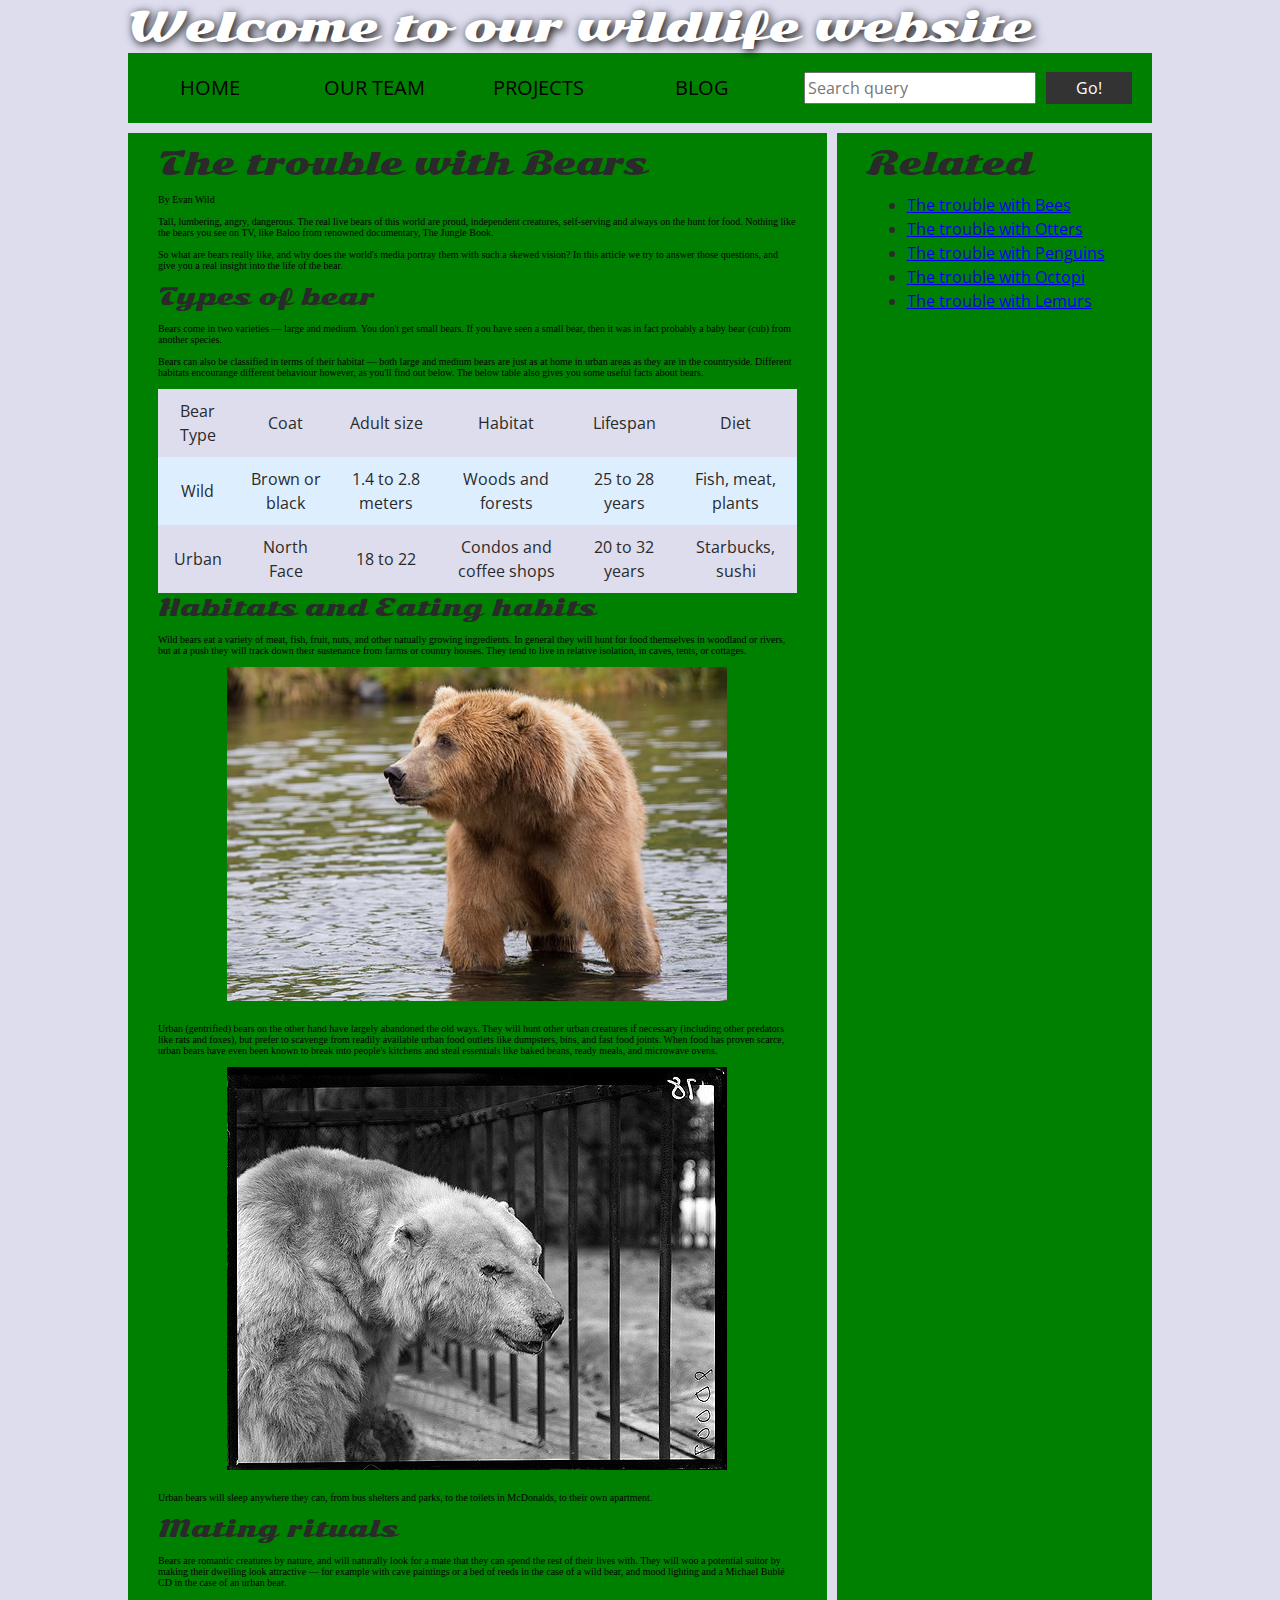
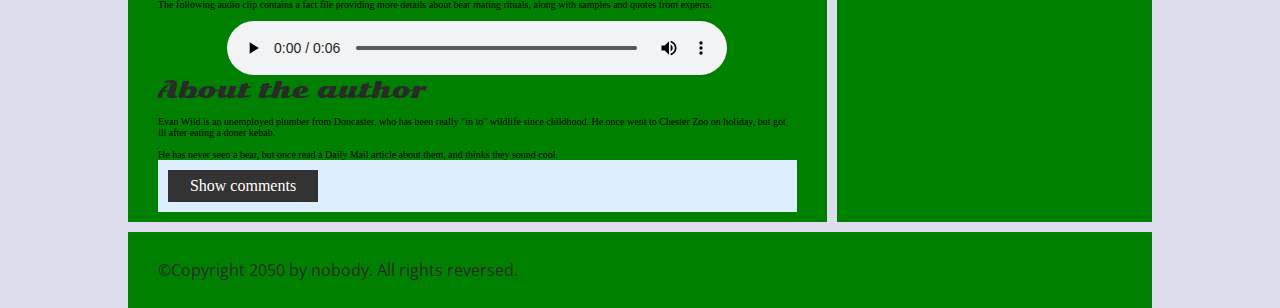
<file: index.html>
<!DOCTYPE html>
<html>
  <head>
    <meta charset="utf-8">

    <title>Accessibility assessment</title>
    <link href="https://fonts.googleapis.com/css?family=Open+Sans+Condensed:300|Sonsie+One" rel="stylesheet" type="text/css">
    <link rel="stylesheet" href="style.css">

    <!-- the below three lines are a fix to get HTML5 semantic elements working in old versions of Internet Explorer-->
    <!--[if lt IE 9]>
      <script src="http://html5shiv.googlecode.com/svn/trunk/html5.js"></script>
    <![endif]-->
  </head>

  <body>
    <div class="header">
      <font size="7">Welcome to our wildlife website</font>
    </div>

    <div class="nav">
      <ul>
        <li><a href="https://grazigomes.github.io/">Home</a></li>
        <li><a href="accessibility/original/index.html">Our team</a></li>
        <li><a href="accessibility/revised/revised.html">Projects</a></li>
        <li><a href="accessibility/improvements/improvements.html">Blog</a></li>
      </ul>

      <form class="search">
        <input type="search" name="q" placeholder="Search query">
        <input type="submit" value="Go!">
      </form>
    </div>

    <main>
      <article>
        <font size="6">The trouble with Bears</font>
        <br><br>
        By Evan Wild
        <br><br>
        Tall, lumbering, angry, dangerous. The real live bears of this world are proud, independent creatures, self-serving and always on the hunt for food. Nothing like the bears you see on TV, like Baloo from renowned documentary, The Jungle Book.
        <br><br>
        So what are bears really like, and why does the world's media portray them with such a skewed vision? In this article we try to answer those questions, and give you a real insight into the life of the bear.
        <br><br>
        <font size="5">Types of bear</font>
        <br><br>
        Bears come in two varieties — large and medium. You don't get small bears. If you have seen a small bear, then it was in fact probably a baby bear (cub) from another species.
        <br><br>
        Bears can also be classified in terms of their habitat — both large and medium bears are just as at home in urban areas as they are in the countryside. Different habitats encourange different behaviour however, as you'll find out below. The below table also gives you some useful facts about bears.
        <br><br>
        <table>
          <thead>
            <tr>
              <td>Bear Type</td>
              <td>Coat</td>
              <td>Adult size</td>
              <td>Habitat</td>
              <td>Lifespan</td>
              <td>Diet</td>
            </tr>
          </thead>
          <tbody>
            <tr>
              <td>Wild</td>
              <td>Brown or black</td>
              <td>1.4 to 2.8 meters</td>
              <td>Woods and forests</td>
              <td>25 to 28 years</td>
              <td>Fish, meat, plants</td>
            </tr>
            <tr>
              <td>Urban</td>
              <td>North Face</td>
              <td>18 to 22</td>
              <td>Condos and coffee shops</td>
              <td>20 to 32 years</td>
              <td>Starbucks, sushi</td>
            </tr>
          </tbody>
        </table>

        <font size="5">Habitats and Eating habits</font>
        <br><br>
        Wild bears eat a variety of meat, fish, fruit, nuts, and other natually growing ingredients. In general they will hunt for food themselves in woodland or rivers, but at a push they will track down their sustenance from farms or country houses. They tend to live in relative isolation, in caves, tents, or cottages.
        <br><br>
        <img src="media/wild-bear.jpg">
        <br><br>
        Urban (gentrified) bears on the other hand have largely abandoned the old ways. They will hunt other urban creatures if necessary (including other predators like rats and foxes), but prefer to scavenge from readily available urban food outlets like dumpsters, bins, and fast food joints. When food has proven scarce, urban bears have even been known to break into people's kitchens and steal essentials like baked beans, ready meals, and microwave ovens.
        <br><br>
        <img src="media/urban-bear.jpg">
        <br><br>
        Urban bears will sleep anywhere they can, from bus shelters and parks, to the toilets in McDonalds, to their own apartment.
        <br><br>
        <font size="5">Mating rituals</font>
        <br><br>
        Bears are romantic creatures by nature, and will naturally look for a mate that they can spend the rest of their lives with. They will woo a potential suitor by making their dwelling look attractive — for example with cave paintings or a bed of reeds in the case of a wild bear, and mood lighting and a Michael Bublé CD in the case of an urban bear.
        <br><br>
        The following audio clip contains a fact file providing more details about bear mating rituals, along with samples and quotes from experts.
        <br><br>
        <audio controls>
          <source src="media/bear.mp3" type="audio/mp3">
          <source src="media/bear.ogg" type="audio/ogg">
          <p>It looks like your browser doesn't support HTML5 audio players.</p>
        </audio>

        <aside>

          <font size="5">About the author</font>
        <br><br>
          Evan Wild is an unemployed plumber from Doncaster, who has been really "in to" wildlife since childhood. He once went to Chester Zoo on holiday, but got ill after eating a doner kebab.
        <br><br>
          He has never seen a bear, but once read a Daily Mail article about them, and thinks they sound cool.

        </aside>
        <section class="comments">
          <div class="show-hide">Show comments</div>

          <div class="comment-wrapper">

            <font size="6">Add comment</font>

            <form class="comment-form">
              <div class="flex-pair">
                Your name:
                <input type="text" name="name" id="name" placeholder="Enter your name">
              </div>
              <div class="flex-pair">
                Your comment:
                <input type="text" name="comment" id="comment" placeholder="Enter your comment">
              </div>
              <div>
                <input type="submit" value="Submit comment">
              </div>
            </form>

            <font size="6">Comments</font>

            <ul class="comment-container">

              <li>

                <p>Bob Fossil</p>

                <p>Oh I am so glad you taught me all about the big brown angry guys in the woods. With their sniffing little noses and their bad attitudes, they can sure be a menace — I was thinking of putting them all in a truck and driving them outta here. I run a zoo, you know.</p>

              </li>

            </ul>

          </div>
        </section>
      </article>

      <div class="secondary">
        <font size="6">Related</font>

        <ul>
          <li><a href="#">The trouble with Bees</a></li>
          <li><a href="#">The trouble with Otters</a></li>
          <li><a href="#">The trouble with Penguins</a></li>
          <li><a href="#">The trouble with Octopi</a></li>
          <li><a href="#">The trouble with Lemurs</a></li>
        </ul>
      </div>
    </main>

    <footer>
      <p>©Copyright 2050 by nobody. All rights reversed.</p>
    </footer>

    <script src="main.js"></script>

  </body>
</html>
</file>
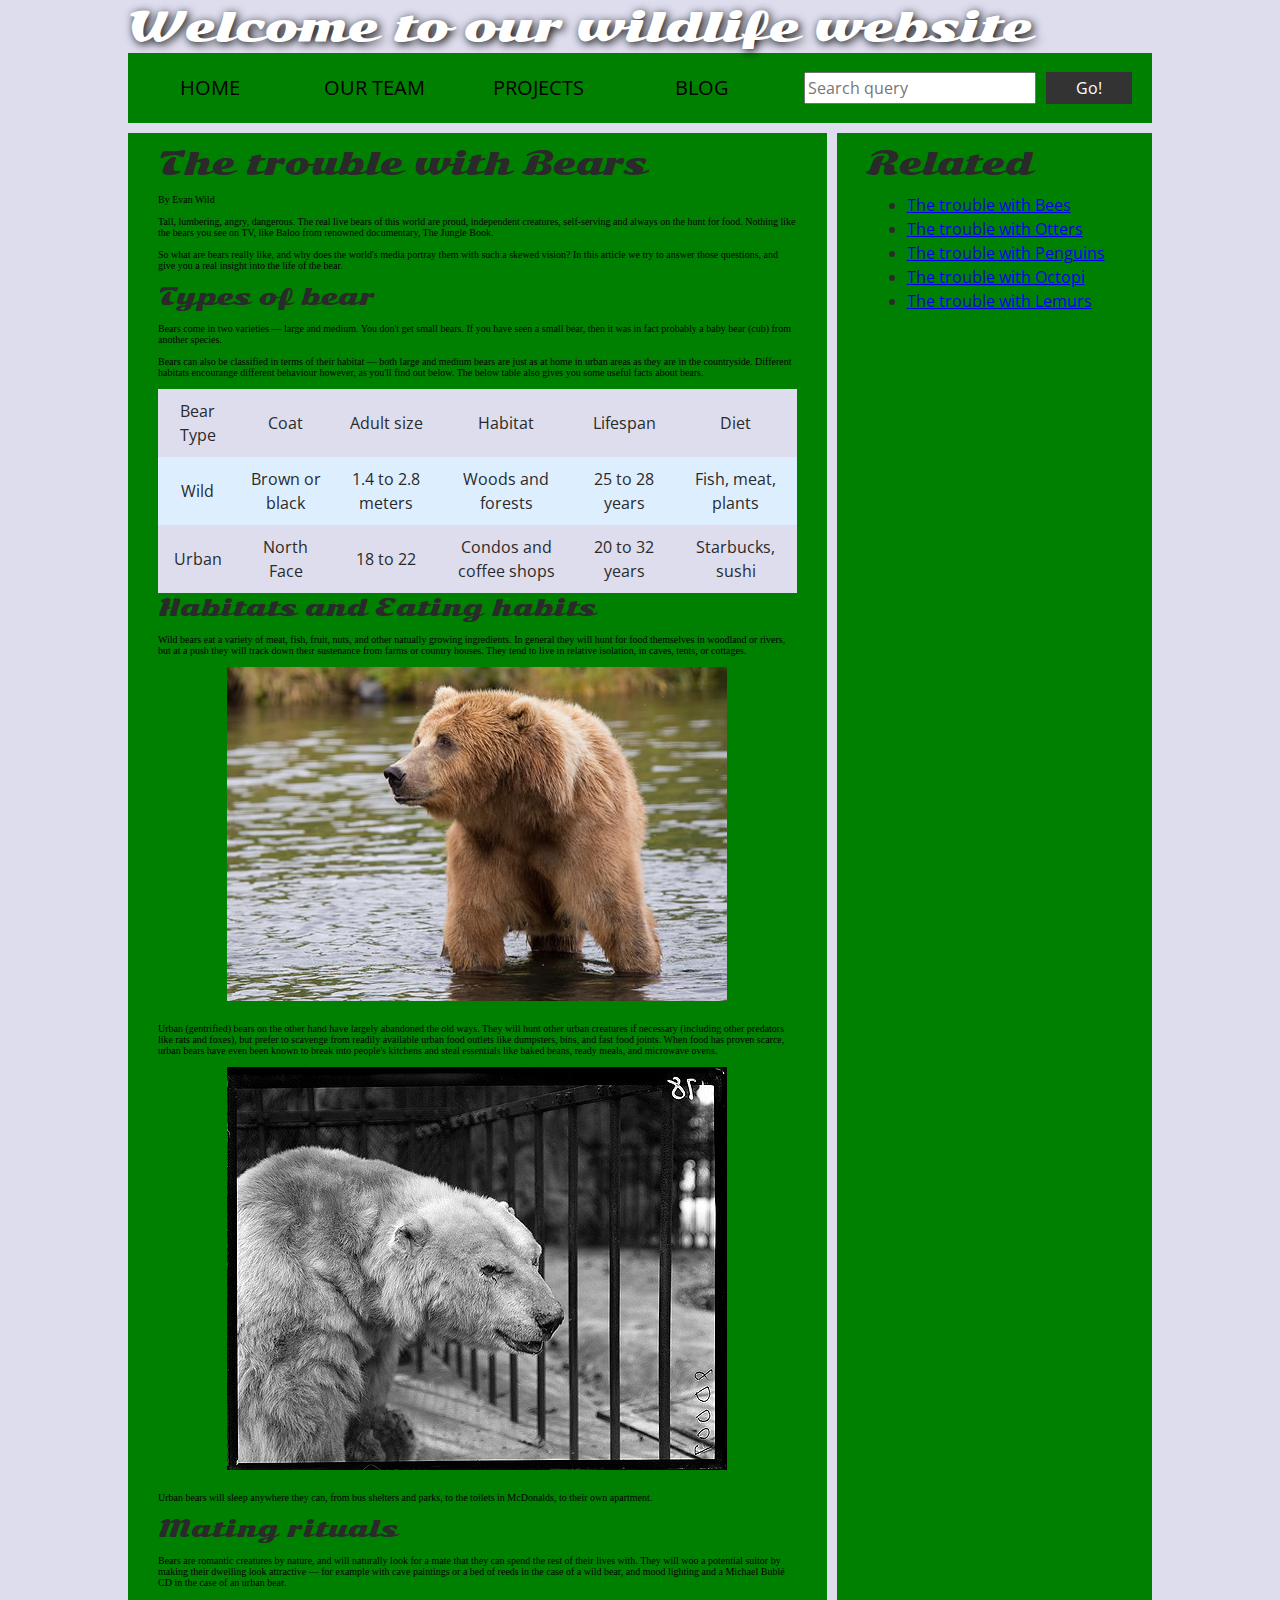
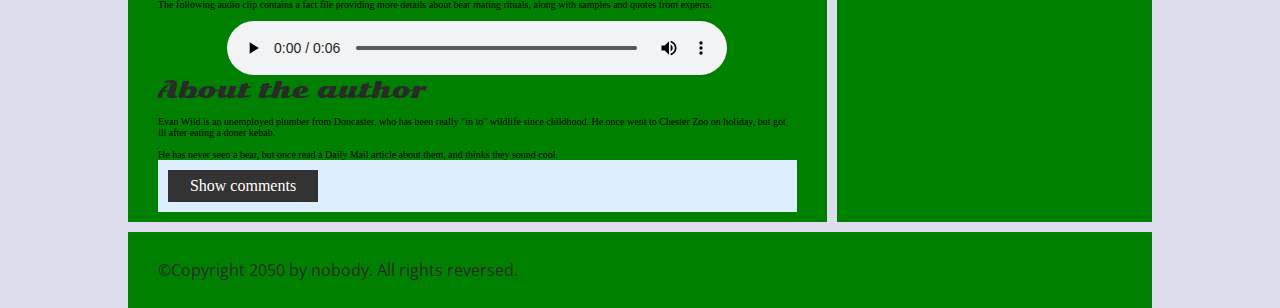
<file: accessibility/original/index.html>
<!DOCTYPE html>
<html>
  <head>
    <meta charset="utf-8">

    <title>Accessibility assessment</title>
    <link href="https://fonts.googleapis.com/css?family=Open+Sans+Condensed:300|Sonsie+One" rel="stylesheet" type="text/css">
    <link rel="stylesheet" href="style.css">

    <!-- the below three lines are a fix to get HTML5 semantic elements working in old versions of Internet Explorer-->
    <!--[if lt IE 9]>
      <script src="http://html5shiv.googlecode.com/svn/trunk/html5.js"></script>
    <![endif]-->
  </head>

  <body>
    <div class="header">
      <font size="7">Welcome to our wildlife website</font>
    </div>

    <div class="nav">
      <ul>
        <li><a href="https://grazigomes.github.io/">Home</a></li>
        <li><a href="../original/index.html">Our team</a></li>
        <li><a href="../revised/revised.html">Projects</a></li>
        <li><a href="../improvements/improvements.html">Blog</a></li>
      </ul>

      <form class="search">
        <input type="search" name="q" placeholder="Search query">
        <input type="submit" value="Go!">
      </form>
    </div>

    <main>
      <article>
        <font size="6">The trouble with Bears</font>
        <br><br>
        By Evan Wild
        <br><br>
        Tall, lumbering, angry, dangerous. The real live bears of this world are proud, independent creatures, self-serving and always on the hunt for food. Nothing like the bears you see on TV, like Baloo from renowned documentary, The Jungle Book.
        <br><br>
        So what are bears really like, and why does the world's media portray them with such a skewed vision? In this article we try to answer those questions, and give you a real insight into the life of the bear.
        <br><br>
        <font size="5">Types of bear</font>
        <br><br>
        Bears come in two varieties — large and medium. You don't get small bears. If you have seen a small bear, then it was in fact probably a baby bear (cub) from another species.
        <br><br>
        Bears can also be classified in terms of their habitat — both large and medium bears are just as at home in urban areas as they are in the countryside. Different habitats encourange different behaviour however, as you'll find out below. The below table also gives you some useful facts about bears.
        <br><br>
        <table>
          <thead>
            <tr>
              <td>Bear Type</td>
              <td>Coat</td>
              <td>Adult size</td>
              <td>Habitat</td>
              <td>Lifespan</td>
              <td>Diet</td>
            </tr>
          </thead>
          <tbody>
            <tr>
              <td>Wild</td>
              <td>Brown or black</td>
              <td>1.4 to 2.8 meters</td>
              <td>Woods and forests</td>
              <td>25 to 28 years</td>
              <td>Fish, meat, plants</td>
            </tr>
            <tr>
              <td>Urban</td>
              <td>North Face</td>
              <td>18 to 22</td>
              <td>Condos and coffee shops</td>
              <td>20 to 32 years</td>
              <td>Starbucks, sushi</td>
            </tr>
          </tbody>
        </table>

        <font size="5">Habitats and Eating habits</font>
        <br><br>
        Wild bears eat a variety of meat, fish, fruit, nuts, and other natually growing ingredients. In general they will hunt for food themselves in woodland or rivers, but at a push they will track down their sustenance from farms or country houses. They tend to live in relative isolation, in caves, tents, or cottages.
        <br><br>
        <img src="media/wild-bear.jpg">
        <br><br>
        Urban (gentrified) bears on the other hand have largely abandoned the old ways. They will hunt other urban creatures if necessary (including other predators like rats and foxes), but prefer to scavenge from readily available urban food outlets like dumpsters, bins, and fast food joints. When food has proven scarce, urban bears have even been known to break into people's kitchens and steal essentials like baked beans, ready meals, and microwave ovens.
        <br><br>
        <img src="media/urban-bear.jpg">
        <br><br>
        Urban bears will sleep anywhere they can, from bus shelters and parks, to the toilets in McDonalds, to their own apartment.
        <br><br>
        <font size="5">Mating rituals</font>
        <br><br>
        Bears are romantic creatures by nature, and will naturally look for a mate that they can spend the rest of their lives with. They will woo a potential suitor by making their dwelling look attractive — for example with cave paintings or a bed of reeds in the case of a wild bear, and mood lighting and a Michael Bublé CD in the case of an urban bear.
        <br><br>
        The following audio clip contains a fact file providing more details about bear mating rituals, along with samples and quotes from experts.
        <br><br>
        <audio controls>
          <source src="media/bear.mp3" type="audio/mp3">
          <source src="media/bear.ogg" type="audio/ogg">
          <p>It looks like your browser doesn't support HTML5 audio players.</p>
        </audio>

        <aside>

          <font size="5">About the author</font>
        <br><br>
          Evan Wild is an unemployed plumber from Doncaster, who has been really "in to" wildlife since childhood. He once went to Chester Zoo on holiday, but got ill after eating a doner kebab.
        <br><br>
          He has never seen a bear, but once read a Daily Mail article about them, and thinks they sound cool.

        </aside>
        <section class="comments">
          <div class="show-hide">Show comments</div>

          <div class="comment-wrapper">

            <font size="6">Add comment</font>

            <form class="comment-form">
              <div class="flex-pair">
                Your name:
                <input type="text" name="name" id="name" placeholder="Enter your name">
              </div>
              <div class="flex-pair">
                Your comment:
                <input type="text" name="comment" id="comment" placeholder="Enter your comment">
              </div>
              <div>
                <input type="submit" value="Submit comment">
              </div>
            </form>

            <font size="6">Comments</font>

            <ul class="comment-container">

              <li>

                <p>Bob Fossil</p>

                <p>Oh I am so glad you taught me all about the big brown angry guys in the woods. With their sniffing little noses and their bad attitudes, they can sure be a menace — I was thinking of putting them all in a truck and driving them outta here. I run a zoo, you know.</p>

              </li>

            </ul>

          </div>
        </section>
      </article>

      <div class="secondary">
        <font size="6">Related</font>

        <ul>
          <li><a href="#">The trouble with Bees</a></li>
          <li><a href="#">The trouble with Otters</a></li>
          <li><a href="#">The trouble with Penguins</a></li>
          <li><a href="#">The trouble with Octopi</a></li>
          <li><a href="#">The trouble with Lemurs</a></li>
        </ul>
      </div>
    </main>

    <footer>
      <p>©Copyright 2050 by nobody. All rights reversed.</p>
    </footer>

    <script src="main.js"></script>

  </body>
</html>
</file>
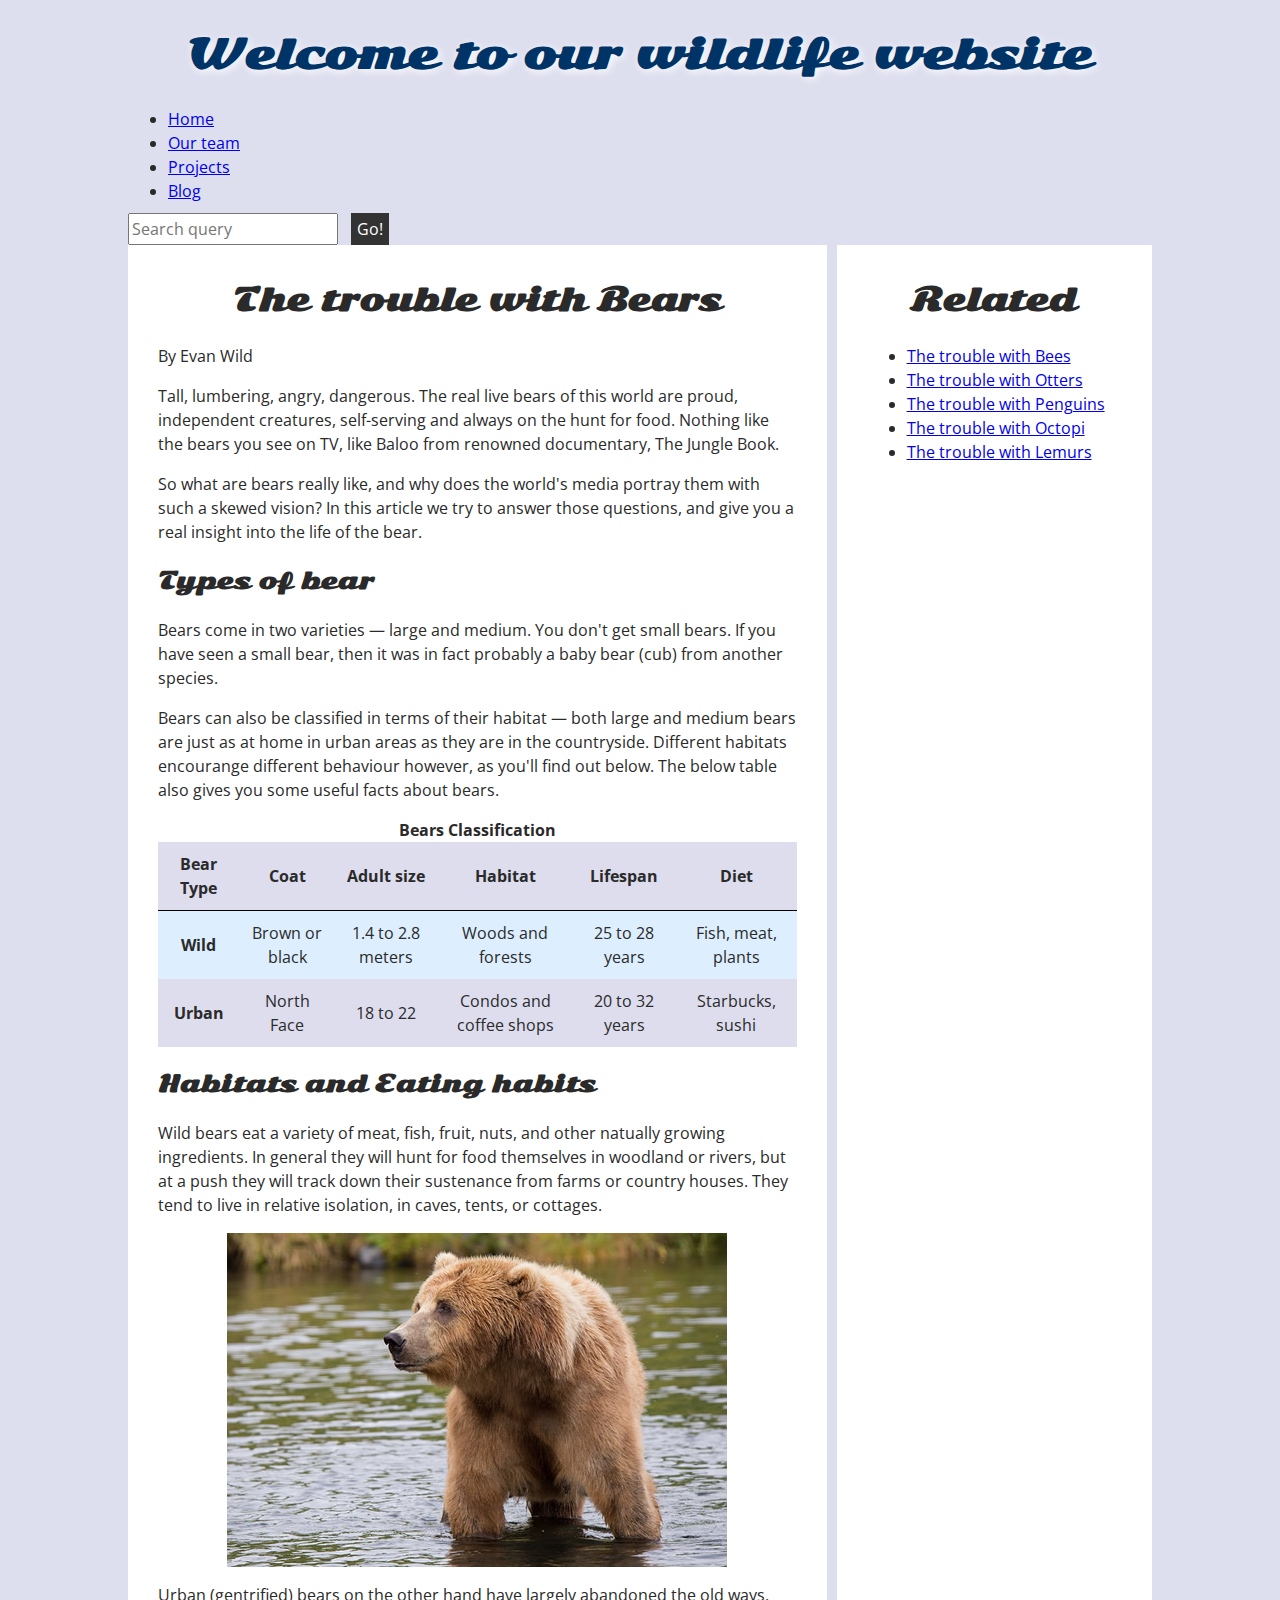
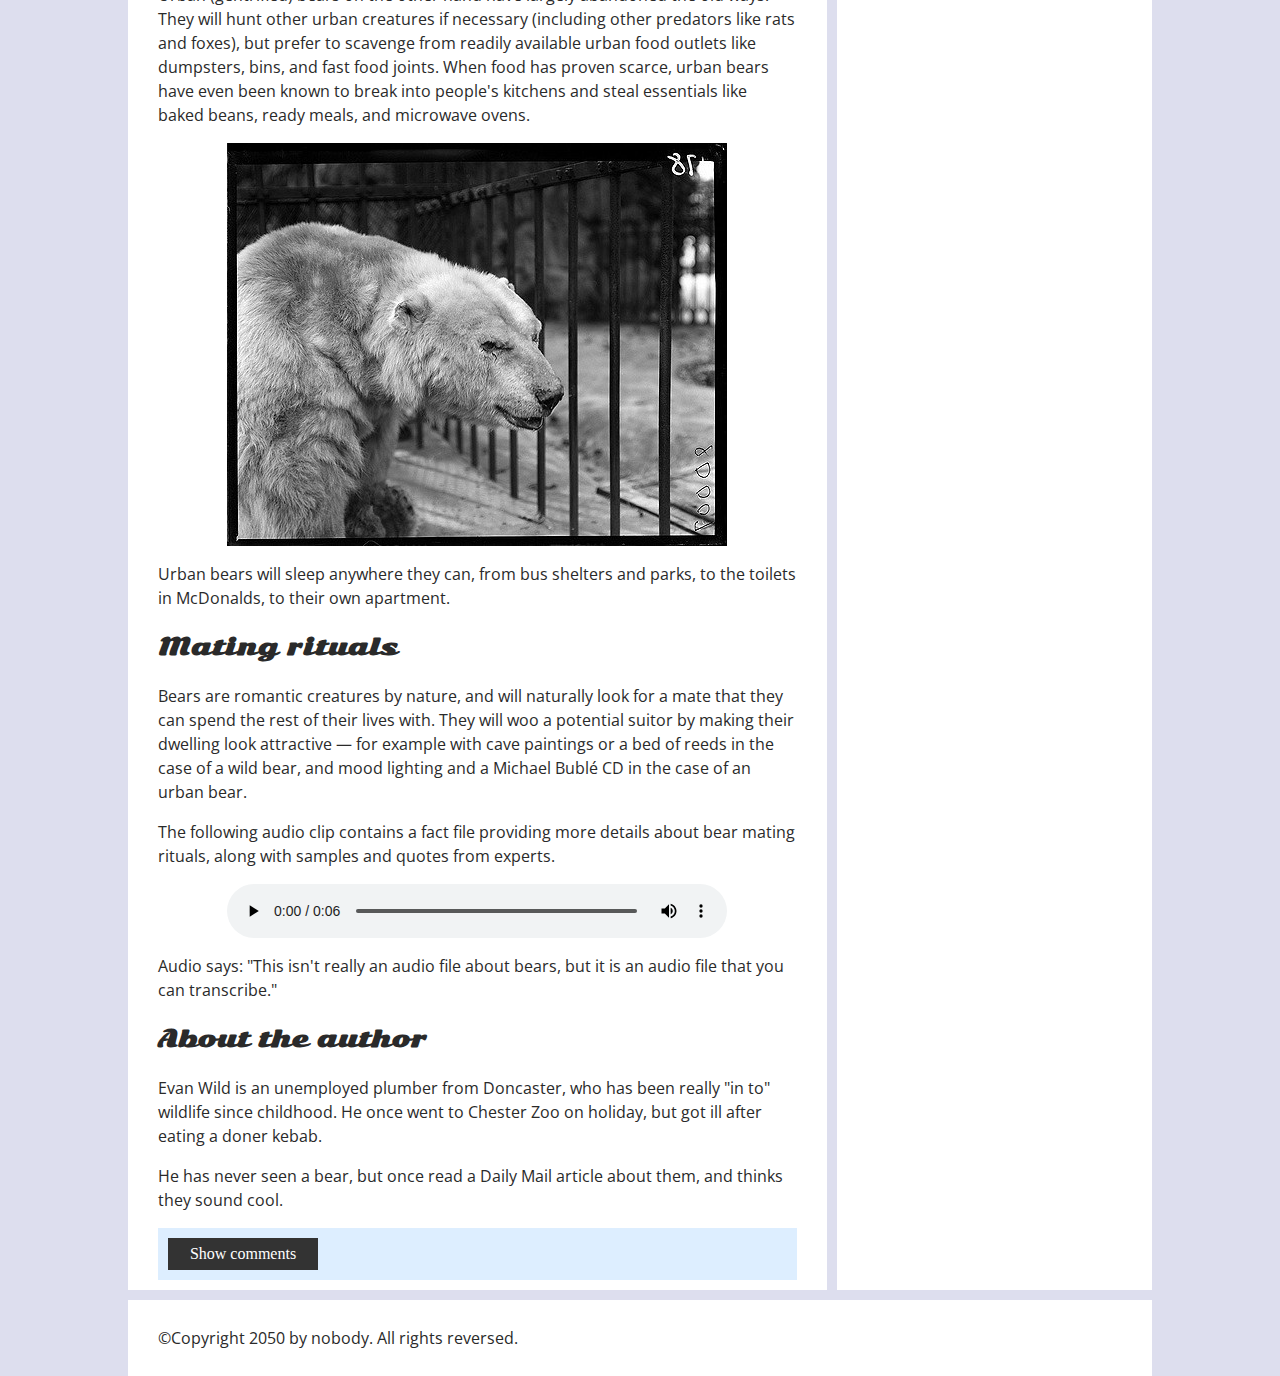
<file: accessibility/revised/revised.html>
<!DOCTYPE html>
<html lang="en">
  <head>
    <meta charset="utf-8">

    <title>Accessibility assessment</title>
    <link href="https://fonts.googleapis.com/css?family=Open+Sans+Condensed:300|Sonsie+One" rel="stylesheet" type="text/css">
    <link rel="stylesheet" href="style.css">

    <!-- the below three lines are a fix to get HTML5 semantic elements working in old versions of Internet Explorer-->
    <!--[if lt IE 9]>
      <script src="http://html5shiv.googlecode.com/svn/trunk/html5.js"></script>
    <![endif]-->
  </head>

  <body>
    <div class="header">
      <h1>Welcome to our wildlife website</h1>
    </div>

    <div class="nav">
      <ul>
        <li><a href="https://grazigomes.github.io/">Home</a></li>
        <li><a href="../original/index.html">Our team</a></li>
        <li><a href="../revised/revised.html">Projects</a></li>
        <li><a href="../improvements/improvements.html">Blog</a></li>
      </ul>
		
      <form class="search">
		<label for="isearch">
        <input type="search" id="isearch" name="q" placeholder="Search query" aria-label="Search through site content">
		</label>
        <input type="submit" value="Go!">
		
      </form>
    </div>


    <main>
      <article>
        <h2>The trouble with Bears</h2>
        
        <p>By Evan Wild</p>
        
        <p>Tall, lumbering, angry, dangerous. The real live bears of this world are proud, independent creatures, self-serving and always on the hunt for food. Nothing like the bears you see on TV, like Baloo from renowned documentary, The Jungle Book.
        </p>
        <p>So what are bears really like, and why does the world's media portray them with such a skewed vision? In this article we try to answer those questions, and give you a real insight into the life of the bear.
        </p>
        <h3>Types of bear</h3>
        
        <p>Bears come in two varieties — large and medium. You don't get small bears. If you have seen a small bear, then it was in fact probably a baby bear (cub) from another species.
        </p>
        <p>Bears can also be classified in terms of their habitat — both large and medium bears are just as at home in urban areas as they are in the countryside. Different habitats encourange different behaviour however, as you'll find out below. The below table also gives you some useful facts about bears.
        </p>
		
        <table>
		<caption><b>Bears Classification</b></caption>
          <thead>
            <tr>
              <th scope="col">Bear Type</th>
              <th scope="col">Coat</th>
              <th scope="col">Adult size</th>
              <th scope="col">Habitat</th>
              <th scope="col">Lifespan</th>
              <th scope="col">Diet</th>
            </tr>
          </thead>
          <tbody>
            <tr>
              <th scope="row">Wild</th>
              <td>Brown or black</td>
              <td>1.4 to 2.8 meters</td>
              <td>Woods and forests</td>
              <td>25 to 28 years</td>
              <td>Fish, meat, plants</td>
            </tr>
            <tr>
              <th scope="row">Urban</th>
              <td>North Face</td>
              <td>18 to 22</td>
              <td>Condos and coffee shops</td>
              <td>20 to 32 years</td>
              <td>Starbucks, sushi</td>
            </tr>
          </tbody>
        </table>

        <h3>Habitats and Eating habits</h3>
        
        <p>Wild bears eat a variety of meat, fish, fruit, nuts, and other natually growing ingredients. In general they will hunt for food themselves in woodland or rivers, but at a push they will track down their sustenance from farms or country houses. They tend to live in relative isolation, in caves, tents, or cottages.
        </p>
		
        <img src="media/wild-bear.jpg" alt="Image of a wild Bear">
        
        <p>Urban (gentrified) bears on the other hand have largely abandoned the old ways. They will hunt other urban creatures if necessary (including other predators like rats and foxes), but prefer to scavenge from readily available urban food outlets like dumpsters, bins, and fast food joints. When food has proven scarce, urban bears have even been known to break into people's kitchens and steal essentials like baked beans, ready meals, and microwave ovens.
        </p>
		
        <img src="media/urban-bear.jpg" alt="Image of an Urban Bear">
        
        <p>Urban bears will sleep anywhere they can, from bus shelters and parks, to the toilets in McDonalds, to their own apartment.
        </p>
		
        <h3>Mating rituals</h3>
        
        <p>Bears are romantic creatures by nature, and will naturally look for a mate that they can spend the rest of their lives with. They will woo a potential suitor by making their dwelling look attractive — for example with cave paintings or a bed of reeds in the case of a wild bear, and mood lighting and a Michael Bublé CD in the case of an urban bear.
        </p>
		
        <p>The following audio clip contains a fact file providing more details about bear mating rituals, along with samples and quotes from experts.
        </p>
		
        <audio controls>
          <source src="media/bear.mp3" type="audio/mp3">
          <source src="media/bear.ogg" type="audio/ogg">
		  <p>It looks like your browser doesn't support HTML5 audio players. Here is a <a href="media/bear.mp3">link</a> to the audio.</p>
        </audio>
		<p> Audio says: "This isn't really an audio file about bears, but it is an audio file that you can transcribe."
          
		  
		<aside>
		  <h3>About the author</h3>
        
          <p>Evan Wild is an unemployed plumber from Doncaster, who has been really "in to" wildlife since childhood. He once went to Chester Zoo on holiday, but got ill after eating a doner kebab.
		  </p>
          <p>He has never seen a bear, but once read a Daily Mail article about them, and thinks they sound cool.
		  </p>
			
        </aside>
		
        <section class="comments">
          <div class="show-hide" tabindex="0">Show comments</div>

          <div class="comment-wrapper">

            <h2>Add comment</h2>

            <form class="comment-form">
			<div class="flex-pair">
				<label for="name" class="flex-pair">Your name:</label>
                <input type="text" name="name" id="name" placeholder="Enter your name">
             </div> 
			 <div class="flex-pair">
				<label for="comment" class="flex-pair">Your comment:</label>
				<input type="text" name="comment" id="comment" placeholder="Enter your comment">
              </div>
			  <div>
                <input type="submit" value="Submit comment">
			</div>
          
            </form>

            <h2>Comments</h2>

            <ul class="comment-container">

              <li>

                <p>Bob Fossil</p>

                <p>Oh I am so glad you taught me all about the big brown angry guys in the woods. With their sniffing little noses and their bad attitudes, they can sure be a menace — I was thinking of putting them all in a truck and driving them outta here. I run a zoo, you know.</p>

              </li>

            </ul>

          </div>
        </section>
      </article>

      <div class="secondary">
        <h2>Related</h2>

        <ul>
          <li><a href="#">The trouble with Bees</a></li>
          <li><a href="#">The trouble with Otters</a></li>
          <li><a href="#">The trouble with Penguins</a></li>
          <li><a href="#">The trouble with Octopi</a></li>
          <li><a href="#">The trouble with Lemurs</a></li>
        </ul>
      </div>
    </main>

    <footer>
      <p>©Copyright 2050 by nobody. All rights reversed.</p>
    </footer>

    <script src="main.js"></script>

  </body>
</html>
</file>
<file: style.css>
/* || General setup */

html, body {
  margin: 0;
  padding: 0;
}

html {
  font-size: 10px;
  background-color: #dde;
}

body {
  width: 80%;
  min-width: 1024px;
  margin: 0 auto;
}

/* || typography */

font[size="7"], font[size="6"], font[size="5"] {
  font-family: 'Sonsie One', cursive;
  color: #2a2a2a;
}

p, input, li, table, label {
  font-family: 'Open Sans Condensed', sans-serif;
  color: #2a2a2a;
}

font[size="7"] {
  font-size: 4rem;
  text-align: center;
  color: white;
  text-shadow: 2px 2px 10px black;
}

font[size="6"] {
  font-size: 3rem;
  text-align: center;
}

font[size="5"] {
  font-size: 2.2rem;
}

p, li, table {
  font-size: 1.6rem;
  line-height: 1.5;
}

/* || header layout */

div[class="nav"], article, footer, .secondary {
  background-color: green;
}

article, footer, .secondary {
  padding: 10px 30px;
}

article {
  margin-right: 10px;
}

div[class="nav"] {
  height: 50px;
  background-color: ff80ff;
  display: flex;
  padding: 1% 0;
  margin-bottom: 10px;
}

div[class="nav"] ul {
  padding: 0;
  list-style-type: none;
  flex: 2;
  display: flex;
}

div[class="nav"] li {
  display: inline;
  text-align: center;
  flex: 1;
}

div[class="nav"] a {
  display: inline-block;
  font-size: 2rem;
  text-transform: uppercase;
  text-decoration: none;
  color: black;
}

div[class="nav"] .search {
  flex: 1;
  display: flex;
  align-items: center;
  height: 100%;
  padding: 0 2em;
}

.search input {
  font-size: 1.6rem;
  height: 32px;
}

.search input[type="search"] {
  flex: 3;
}

.search input[type="submit"] {
  flex: 1;
  margin-left: 1rem;
  background: #333;
  border: 0;
  color: white;
}

/* || main layout */

main {
  display: flex;
}

article {
  flex: 5;
}

.secondary {
  flex: 2;
}

footer {
  margin-top: 10px;
}

/* Table styling */

table {
  width: 100%;
  background-color: #dde;
  border-collapse: collapse;
}

th, td {
  padding: 10px;
}

td {
  text-align: center;
}

th[scope="col"] {
  border-bottom: 1px solid black;
}

tbody tr:nth-child(odd) {
  background-color: #def;
}

/* styling content images and audio */

img, audio {
  display: block;
  margin: 0 auto;
}

audio {
  width: 500px;
}

/* Comments styling */

.comments {
  background-color: #def;
  padding: 10px;
}

.show-hide {
  cursor: pointer;
}

.comments font[size="6"] {
  font-size: 2rem;
}

.comments font[size="6"]:nth-of-type(2) {
  margin-bottom: 0;
}

.comment-form {
  margin-bottom: 3rem;
}

.comment-form .flex-pair {
  display: flex;
  padding: 0 3rem 1rem;
}

.comment-form label {
  align-self: center;
  flex: 2;
  text-align: right;
}

.comment-form input {
  margin-left: 1rem;
  flex: 6;
}

.show-hide {
  text-align: center;
  width: 150px;
}

.comment-form input, .comment-form label, .show-hide {
  font-size: 1.6rem;
  line-height: 32px;
}

.comment-form input[type="submit"], .show-hide {
  background: #333;
  border: 0;
  color: white;
}

.comment-form input[type="submit"] {
  width: 30%;
  display: block;
  margin: 0 auto;
}

.comment-container {
  margin-top: 0;
}

.comment-container li {
  list-style-type: none;
  display: flex;
}

.comment-container li p:nth-child(1) {
  flex: 1;
  font-weight: bold;
}

.comment-container li p:nth-child(2) {
  flex: 5;
}
</file>
<file: accessibility/original/style.css>
/* || General setup */

html, body {
  margin: 0;
  padding: 0;
}

html {
  font-size: 10px;
  background-color: #dde;
}

body {
  width: 80%;
  min-width: 1024px;
  margin: 0 auto;
}

/* || typography */

font[size="7"], font[size="6"], font[size="5"] {
  font-family: 'Sonsie One', cursive;
  color: #2a2a2a;
}

p, input, li, table, label {
  font-family: 'Open Sans Condensed', sans-serif;
  color: #2a2a2a;
}

font[size="7"] {
  font-size: 4rem;
  text-align: center;
  color: white;
  text-shadow: 2px 2px 10px black;
}

font[size="6"] {
  font-size: 3rem;
  text-align: center;
}

font[size="5"] {
  font-size: 2.2rem;
}

p, li, table {
  font-size: 1.6rem;
  line-height: 1.5;
}

/* || header layout */

div[class="nav"], article, footer, .secondary {
  background-color: green;
}

article, footer, .secondary {
  padding: 10px 30px;
}

article {
  margin-right: 10px;
}

div[class="nav"] {
  height: 50px;
  background-color: ff80ff;
  display: flex;
  padding: 1% 0;
  margin-bottom: 10px;
}

div[class="nav"] ul {
  padding: 0;
  list-style-type: none;
  flex: 2;
  display: flex;
}

div[class="nav"] li {
  display: inline;
  text-align: center;
  flex: 1;
}

div[class="nav"] a {
  display: inline-block;
  font-size: 2rem;
  text-transform: uppercase;
  text-decoration: none;
  color: black;
}

div[class="nav"] .search {
  flex: 1;
  display: flex;
  align-items: center;
  height: 100%;
  padding: 0 2em;
}

.search input {
  font-size: 1.6rem;
  height: 32px;
}

.search input[type="search"] {
  flex: 3;
}

.search input[type="submit"] {
  flex: 1;
  margin-left: 1rem;
  background: #333;
  border: 0;
  color: white;
}

/* || main layout */

main {
  display: flex;
}

article {
  flex: 5;
}

.secondary {
  flex: 2;
}

footer {
  margin-top: 10px;
}

/* Table styling */

table {
  width: 100%;
  background-color: #dde;
  border-collapse: collapse;
}

th, td {
  padding: 10px;
}

td {
  text-align: center;
}

th[scope="col"] {
  border-bottom: 1px solid black;
}

tbody tr:nth-child(odd) {
  background-color: #def;
}

/* styling content images and audio */

img, audio {
  display: block;
  margin: 0 auto;
}

audio {
  width: 500px;
}

/* Comments styling */

.comments {
  background-color: #def;
  padding: 10px;
}

.show-hide {
  cursor: pointer;
}

.comments font[size="6"] {
  font-size: 2rem;
}

.comments font[size="6"]:nth-of-type(2) {
  margin-bottom: 0;
}

.comment-form {
  margin-bottom: 3rem;
}

.comment-form .flex-pair {
  display: flex;
  padding: 0 3rem 1rem;
}

.comment-form label {
  align-self: center;
  flex: 2;
  text-align: right;
}

.comment-form input {
  margin-left: 1rem;
  flex: 6;
}

.show-hide {
  text-align: center;
  width: 150px;
}

.comment-form input, .comment-form label, .show-hide {
  font-size: 1.6rem;
  line-height: 32px;
}

.comment-form input[type="submit"], .show-hide {
  background: #333;
  border: 0;
  color: white;
}

.comment-form input[type="submit"] {
  width: 30%;
  display: block;
  margin: 0 auto;
}

.comment-container {
  margin-top: 0;
}

.comment-container li {
  list-style-type: none;
  display: flex;
}

.comment-container li p:nth-child(1) {
  flex: 1;
  font-weight: bold;
}

.comment-container li p:nth-child(2) {
  flex: 5;
}
</file>
<file: accessibility/revised/style.css>
/* || General setup */

html, body {
  margin: 0;
  padding: 0;
}

html {
  font-size: 10px;
  background-color: #dddeee; /* || original #dde */
}

body {
  width: 80%;
  min-width: 1024px;
  margin: 0 auto;
}

/* || typography */

h1, h2, h3 /* || original font[size="7"], font[size="6"], font[size="5"]*/ {
  font-family: 'Sonsie One', cursive;
  color: #2a2a2a;
}

p, input, li, table, label {
  font-family: 'Open Sans Condensed', sans-serif;
  color: #2a2a2a;
}

h1 {			/* || original font[size="7"] */
  font-size: 4rem;
  text-align: center;
  color: #003366; /* || original white */
  text-shadow: 2px 2px 10px white; /* || original 2px 2px 10px black */
}

h2/*font[size="6"]*/ {
  font-size: 3rem;
  text-align: center;
}

h3/*font[size="5"]*/ {
  font-size: 2.2rem;
}

p, li, table {
  font-size: 1.6rem;
  line-height: 1.5;
}

/* || header layout */

header /* || added header layout */
{padding: 5px;
text-align: center;
}

nav, article, footer, .secondary {
  background-color: #FFFFFF;
}

article, footer, .secondary {
  padding: 10px 30px;
}

article {
  margin-right: 10px;
}

nav {
  height: 50px;
  background-color: ff80ff;
  display: flex;
  padding: 1% 0;
  margin-bottom: 10px;
}

nav ul {
  padding: 0;
  list-style-type: none;
  flex: 2;
  display: flex;
}

nav li {
  display: inline;
  text-align: center;
  flex: 1;
}

nav a {
  display: inline-block;
  font-size: 2rem;
  text-transform: uppercase;
  text-decoration: none;
  color: black;
}

nav .search {
  flex: 1;
  display: flex;
  align-items: center;
  height: 100%;
  padding: 0 2em;
}

.search input {
  font-size: 1.6rem;
  height: 32px;
}

.search input[type="search"] {
  flex: 3;
}

.search input[type="submit"] {
  flex: 1;
  margin-left: 1rem;
  background: #333;
  border: 0;
  color: white;
}

/* || main layout */

main {
  display: flex;
}

article {
  flex: 5;
}

.secondary {
  flex: 2;
}

footer {
  margin-top: 10px;
}

/* Table styling */

table {
  width: 100%;
  background-color: #dde;
  border-collapse: collapse;
}

th, td {
  padding: 10px;
}

td {
  text-align: center;
}

th[scope="col"] {
  border-bottom: 1px solid black;
}

tbody tr:nth-child(odd) {
  background-color: #def;
}

/* styling content images and audio */

img, audio {
  display: block;
  margin: 0 auto;
}

audio {
  width: 500px;
}

/* Comments styling */



.comments {
  background-color: #def;
  padding: 10px;
}

.show-hide {
  cursor: pointer;
}

.comments font[size="6"] {
  font-size: 2rem;
}

.comments font[size="6"]:nth-of-type(2) {
  margin-bottom: 0;
}

.comment-form {
  margin-bottom: 3rem;
}

.comment-form .flex-pair {
  display: flex;
  padding: 0 3rem 1rem;
}

.comment-form label {
  align-self: center;
  flex: 2;
  text-align: right;
}

.comment-form input {
  margin-left: 1rem;
  flex: 6;
}

.show-hide {
  text-align: center;
  width: 150px;
}

.comment-form input, .comment-form label, .show-hide {
  font-size: 1.6rem;
  line-height: 32px;
}

.comment-form input[type="submit"], .show-hide {
  background: #333;
  border: 0;
  color: white;
}

.comment-form input[type="submit"] {
  width: 30%;
  display: block;
  margin: 0 auto;
}

.comment-container {
  margin-top: 0;
}

.comment-container li {
  list-style-type: none;
  display: flex;
}

.comment-container li p:nth-child(1) {
  flex: 1;
  font-weight: bold;
}

.comment-container li p:nth-child(2) {
  flex: 5;
}
</file>
